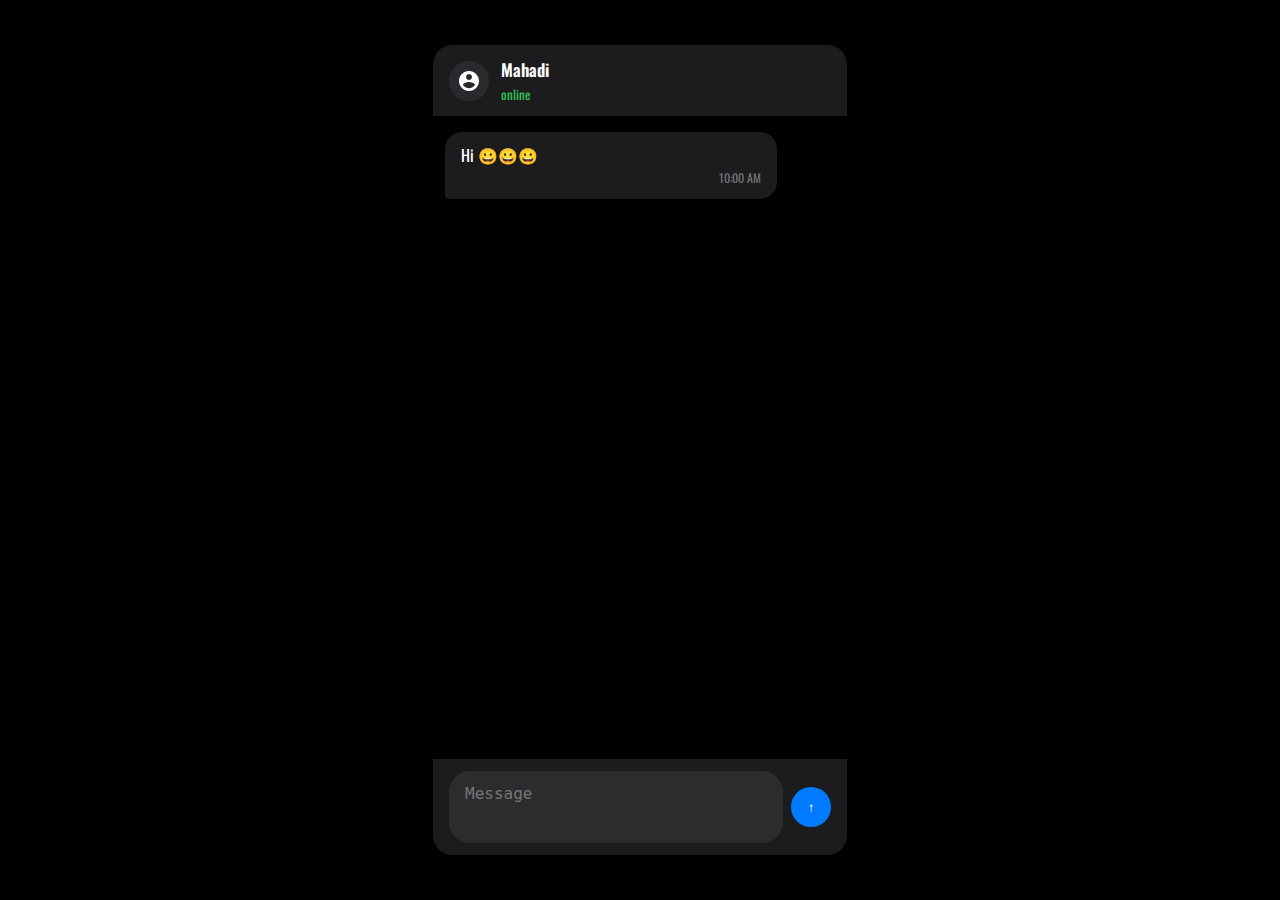
<file: chat.html>
<!DOCTYPE html>
<html lang="en">
<head>
  <meta charset="UTF-8">
  <meta name="viewport" content="width=device-width, initial-scale=1.0, viewport-fit=cover">
  <title>SocialBD</title>
  <link href="https://fonts.googleapis.com/css2?family=Oswald:wght@300;400;500;600&display=swap" rel="stylesheet">
  <script src="https://code.jquery.com/jquery-3.6.0.min.js"></script>
  <style>
    * {
      margin: 0;
      padding: 0;
      box-sizing: border-box;
      -webkit-tap-highlight-color: transparent;
    }

    body {
      font-family: 'Oswald',-apple-system, BlinkMacSystemFont, 'Segoe UI', Roboto, sans-serif;
      background: #000;
      display: flex;
      justify-content: center;
      align-items: center;
      min-height: 100vh;
      margin: 0;
      padding: env(safe-area-inset-top) env(safe-area-inset-right) env(safe-area-inset-bottom) env(safe-area-inset-left);
    }

    .chat-container {
      width: 100%;
      height: 100vh;
      background: #0f0f0f;
      display: flex;
      flex-direction: column;
      position: relative;
    }

    .header {
      background: #1c1c1e;
      color: white;
      padding: 12px 16px;
      display: flex;
      align-items: center;
      gap: 12px;
      position: sticky;
      top: 0;
      z-index: 100;
      padding-top: max(12px, env(safe-area-inset-top));
    }

    .avatar {
      width: 40px;
      height: 40px;
      border-radius: 50%;
      background: #2a2a2e;
      display: flex;
      align-items: center;
      justify-content: center;
    }

    .header-info {
      flex: 1;
    }

    .header-title {
      font-weight: 600;
      font-size: 17px;
    }

    .online-status {
      font-size: 13px;
      color: #34c759;
      margin-top: 2px;
    }

    .message-display {
      flex: 1;
      padding: 16px 12px;
      overflow-y: auto;
      -webkit-overflow-scrolling: touch;
      background: #000;
      scroll-behavior: smooth;
    }

    .message {
      max-width: 85%;
      margin-bottom: 12px;
      padding: 12px 16px;
      border-radius: 17px;
      font-size: 16px;
      line-height: 1.4;
      position: relative;
      word-break: break-word;
      transition: transform 0.2s ease;
    }

    .message.user {
      background: #2a2a2e;
      color: white;
      margin-left: auto;
      border-bottom-right-radius: 4px;
    }

    .message.bot {
      background: #1c1c1e;
      color: white;
      border-bottom-left-radius: 4px;
    }

    .timestamp {
      font-size: 12px;
      color: rgba(255, 255, 255, 0.4);
      margin-top: 4px;
      text-align: right;
    }

    .input-area {
      display: flex;
      align-items: center;
      gap: 8px;
      padding: 12px 16px;
      background: #1c1c1e;
      position: sticky;
      bottom: 0;
      padding-bottom: max(12px, env(safe-area-inset-bottom));
    }

    #messageInput {
      flex: 1;
      padding: 12px 16px;
      border: none;
      border-radius: 21px;
      font-size: 16px;
      background: #2c2c2e;
      color: white;
      resize: none;
      min-height: 48px;
      max-height: 120px;
      line-height: 1.4;
      caret-color: #007aff;
      enterkeyhint: send;
    }

    #messageInput:focus {
      outline: none;
      box-shadow: 0 0 0 2px #007aff;
    }

    .input-buttons {
      display: flex;
      gap: 4px;
      align-items: center;
    }

    .send-button {
      background: #007aff;
      color: white;
      border: none;
      width: 40px;
      height: 40px;
      border-radius: 50%;
      display: flex;
      align-items: center;
      justify-content: center;
      cursor: pointer;
      transition: background 0.2s ease;
      flex-shrink: 0;
    }

    .send-button:active {
      background: #0063cc;
      transform: scale(0.95);
    }

    .newline-button {
      background: none;
      border: none;
      color: #007aff;
      padding: 8px;
      display: none;
      font-size: 20px;
    }

    .typing-indicator {
      padding: 8px 16px;
      display: inline-flex;
      align-items: center;
      gap: 4px;
      background: rgba(255, 255, 255, 0.1);
      border-radius: 17px;
      font-size: 14px;
      color: #888;
      margin-left: 16px;
    }

    .typing-dots {
      display: flex;
      gap: 4px;
    }

    .typing-dot {
      width: 6px;
      height: 6px;
      background: #888;
      border-radius: 50%;
      animation: typing 1.4s infinite ease-in-out;
    }

    @keyframes typing {
      0%, 80%, 100% { transform: translateY(0); }
      40% { transform: translateY(-4px); }
    }

    @media (hover: none) and (pointer: coarse) {
      .newline-button {
        display: block;
      }
    }

    @media (min-width: 768px) {
      body {
        background: #000;
      }
      .chat-container {
        width: 414px;
        height: 90vh;
        border-radius: 20px;
        overflow: hidden;
        box-shadow: 0 0 40px rgba(0, 0, 0, 0.5);
      }
    }
  </style>
</head>
<body>
  <div class="chat-container">
    <div class="header">
      <div class="avatar">
        <svg width="24" height="24" viewBox="0 0 24 24" fill="white">
          <path d="M12 2C6.48 2 2 6.48 2 12s4.48 10 10 10 10-4.48 10-10S17.52 2 12 2zm0 3c1.66 0 3 1.34 3 3s-1.34 3-3 3-3-1.34-3-3 1.34-3 3-3zm0 14.2c-2.5 0-4.71-1.28-6-3.22.03-1.99 4-3.08 6-3.08 1.99 0 5.97 1.09 6 3.08-1.29 1.94-3.5 3.22-6 3.22z"/>
        </svg>
      </div>
      <div class="header-info">
        <div class="header-title">Mahadi</div>
        <div class="online-status">online</div>
      </div>
    </div>

    <div class="message-display" id="messageDisplay">
      <div class="message bot">
        <div>Hi 😀😀😀</div>
        <div class="timestamp">10:00 AM</div>
      </div>
    </div>

    <div class="input-area">
      <textarea id="messageInput" placeholder="Message" rows="1" enterkeyhint="send"></textarea>
      <div class="input-buttons">
        <button class="newline-button">↵</button>
        <button class="send-button">↑</button>
      </div>
    </div>
  </div>

  <script>
    $(document).ready(function() {
      let typingTimeout;
      let isUserTyping = false;
      const TYPING_DELAY = 1000;

      // Initialize textarea height
      adjustTextarea($('#messageInput'));

      // Typing indicator functions
      function showTypingIndicator() {
        if (!$('.typing-indicator').length) {
          const typingHtml = `
            <div class="typing-indicator">
              <div class="typing-dots">
                <div class="typing-dot"></div>
                <div class="typing-dot" style="animation-delay: 0.2s"></div>
                <div class="typing-dot" style="animation-delay: 0.4s"></div>
              </div>
            </div>
          `;
          $('#messageDisplay').append(typingHtml);
          scrollToBottom();
        }
        clearTimeout(typingTimeout);
        typingTimeout = setTimeout(hideTypingIndicator, TYPING_DELAY);
      }

      function hideTypingIndicator() {
        $('.typing-indicator').remove();
        isUserTyping = false;
      }

      // Message functions
      function createMessage(text, isUser) {
        const time = new Date().toLocaleTimeString([], { 
          hour: '2-digit', 
          minute: '2-digit'
        });
        
        return `
          <div class="message ${isUser ? 'user' : 'bot'}">
            <div>${text.replace(/\n/g, '<br>')}</div>
            <div class="timestamp">${time}</div>
          </div>
        `;
      }

      function adjustTextarea(textarea) {
        textarea.height('auto').height(textarea[0].scrollHeight);
      }

      function scrollToBottom() {
        const container = $('#messageDisplay');
        container.scrollTop(container[0].scrollHeight);
      }

      // Event handlers
      $('#messageInput').on('input', function() {
        adjustTextarea($(this));
        if (!isUserTyping) {
          isUserTyping = true;
          showTypingIndicator();
        }
      });

      $('.newline-button').click(function() {
        const input = $('#messageInput');
        input.val(input.val() + '\n').trigger('input');
        input.focus();
      });

      $('.send-button').click(function(e) {
        e.preventDefault();
        const input = $('#messageInput');
        const message = input.val().trim();

        if (message) {
          hideTypingIndicator();
          $('#messageDisplay').append(createMessage(message, true));
          input.val('');
          adjustTextarea(input);
          scrollToBottom();

          // Simulate bot response
          setTimeout(() => {
            showTypingIndicator();
            setTimeout(() => {
              hideTypingIndicator();
              $('#messageDisplay').append(createMessage('Thank you for your message. We\'ll respond shortly.', false));
              scrollToBottom();
            }, 1500);
          }, 500);
        }
      });

      $('#messageInput').on('keydown', function(e) {
        if (e.key === 'Enter' && !e.shiftKey && !e.altKey) {
          if (e.ctrlKey || e.metaKey) return;
          e.preventDefault();
          $('.send-button').click();
        }
      });

      // Handle mobile keyboard
      $(window).on('resize', function() {
        scrollToBottom();
      });
    });
  </script>
</body>
</html>
</file>
